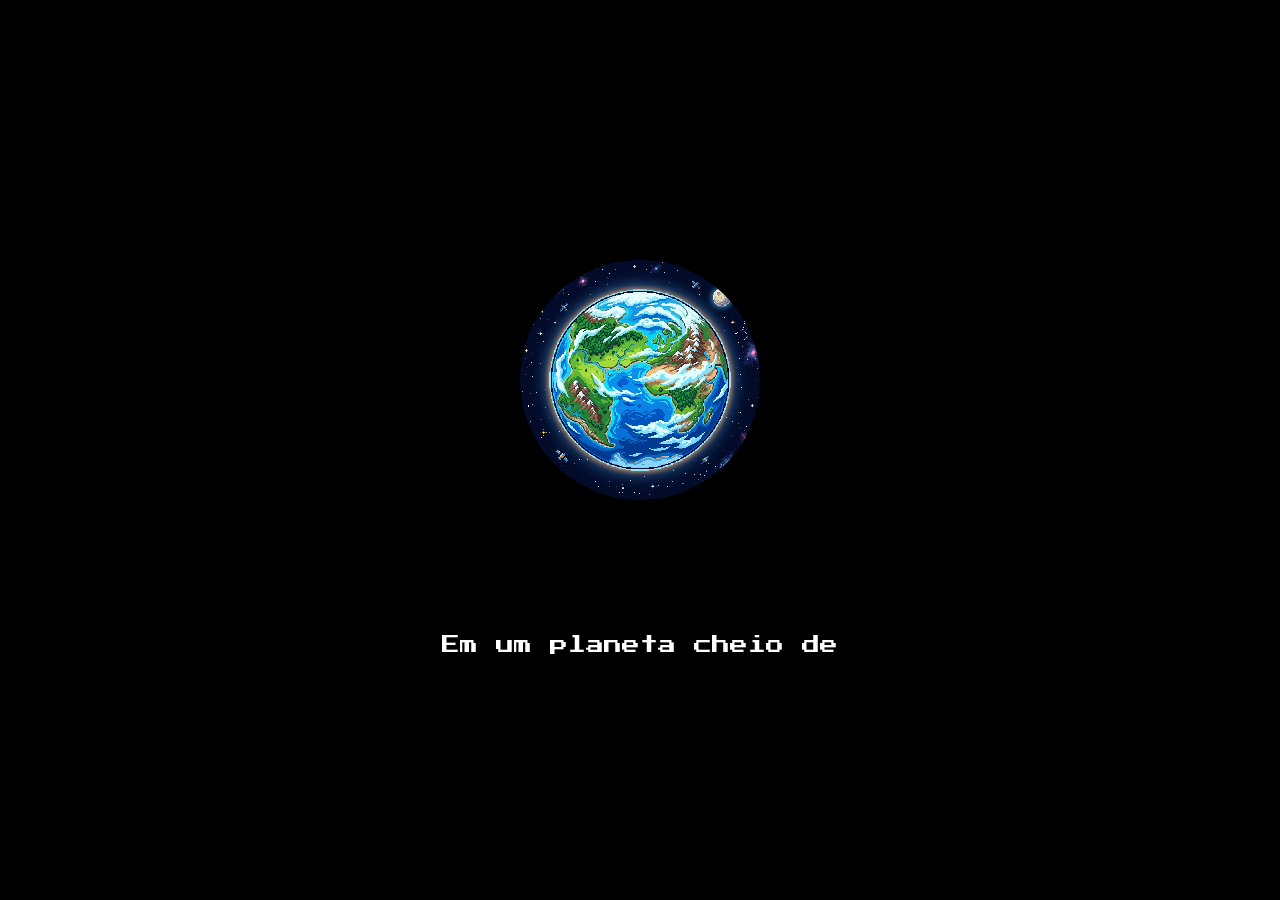
<file: index.html>
<!DOCTYPE html>
<html lang="pt-BR">
<head>
    <meta charset="UTF-8">
    <meta name="viewport" content="width=device-width, initial-scale=1.0">
    <title>Jogo da Reciclagem - Intro</title>
    <link rel="stylesheet" href="style.css">
    <link href="https://fonts.googleapis.com/css2?family=Press+Start+2P&display=swap" rel="stylesheet">
    <style>
        body {
            background-color: #000; /* Fundo inteiramente preto */
            margin: 0;
            display: flex;
            justify-content: center;
            align-items: center;
            height: 100vh;
        }

        .intro-screen {
            display: flex;
            flex-direction: column;
            align-items: center;
            justify-content: center;
            width: 100%;
            height: 100%;
            padding: 30px;
            position: relative;
            background: transparent;
            border: none;
            box-shadow: none;
            cursor: pointer; /* Indicação de que a tela é clicável */
        }

        #intro-image-container {
            flex-grow: 1;
            display: flex;
            justify-content: center;
            align-items: center;
            width: 100%;
            height: 250px;
            margin-bottom: 20px;
        }

        #intro-image {
            max-width: 100%;
            max-height: 250px;
            object-fit: contain;
            image-rendering: pixelated; /* Perfect for the pixel planets/knights */
            clip-path: circle(48% at 50% 50%); /* Corta o fundo e mantém apenas o planeta em círculo */
        }

        .knight-preview {
            width: 128px;
            height: 128px;
            transform: scale(2.5);
            animation: walk 1.2s steps(8) infinite;
        }

        @keyframes walk {
            from { background-position: 0px; }
            to { background-position: -1024px; }
        }

        #intro-text-box {
            background: transparent;
            border: none;
            padding: 20px;
            width: 90%;
            min-height: 120px;
            display: flex;
            flex-direction: column;
            justify-content: center;
            align-items: center;
            text-align: center;
            position: relative;
            font-size: 18px;
            line-height: 1.6;
            color: #fff;
        }

        #next-btn {
            margin-top: 30px;
            background: transparent;
            color: #fff;
            border: none;
            font-size: 32px;
            cursor: pointer;
            visibility: hidden; /* Hidden until text finishes typing */
            transition: transform 0.1s, color 0.2s;
        }

        #next-btn:hover {
            transform: scale(1.2);
            color: #ffd700;
        }

        /* Fade Animations */
        .fade-out {
            animation: fadeOut 0.5s forwards;
        }
        .fade-in {
            animation: fadeIn 0.5s forwards;
            opacity: 0;
        }

        @keyframes fadeOut {
            from { opacity: 1; transform: translateY(0); }
            to { opacity: 0; transform: translateY(-10px); }
        }
        @keyframes fadeIn {
            from { opacity: 0; transform: translateY(10px); }
            to { opacity: 1; transform: translateY(0); }
        }
        .screen {
            background: transparent !important;
            border: none !important;
            box-shadow: none !important;
        }
    </style>
</head>
<body>
    <div id="intro-screen" class="screen">
        <div class="intro-screen">
            <div id="intro-image-container">
                <!-- Imagem ou Sprite do Cavaleiro será injetado aqui -->
            </div>
            
            <div id="intro-text-box">
                <span id="intro-text"></span>
                <button id="next-btn"></button>
            </div>
        </div>
    </div>

    <script src="intro.js"></script>
</body>
</html>
</file>
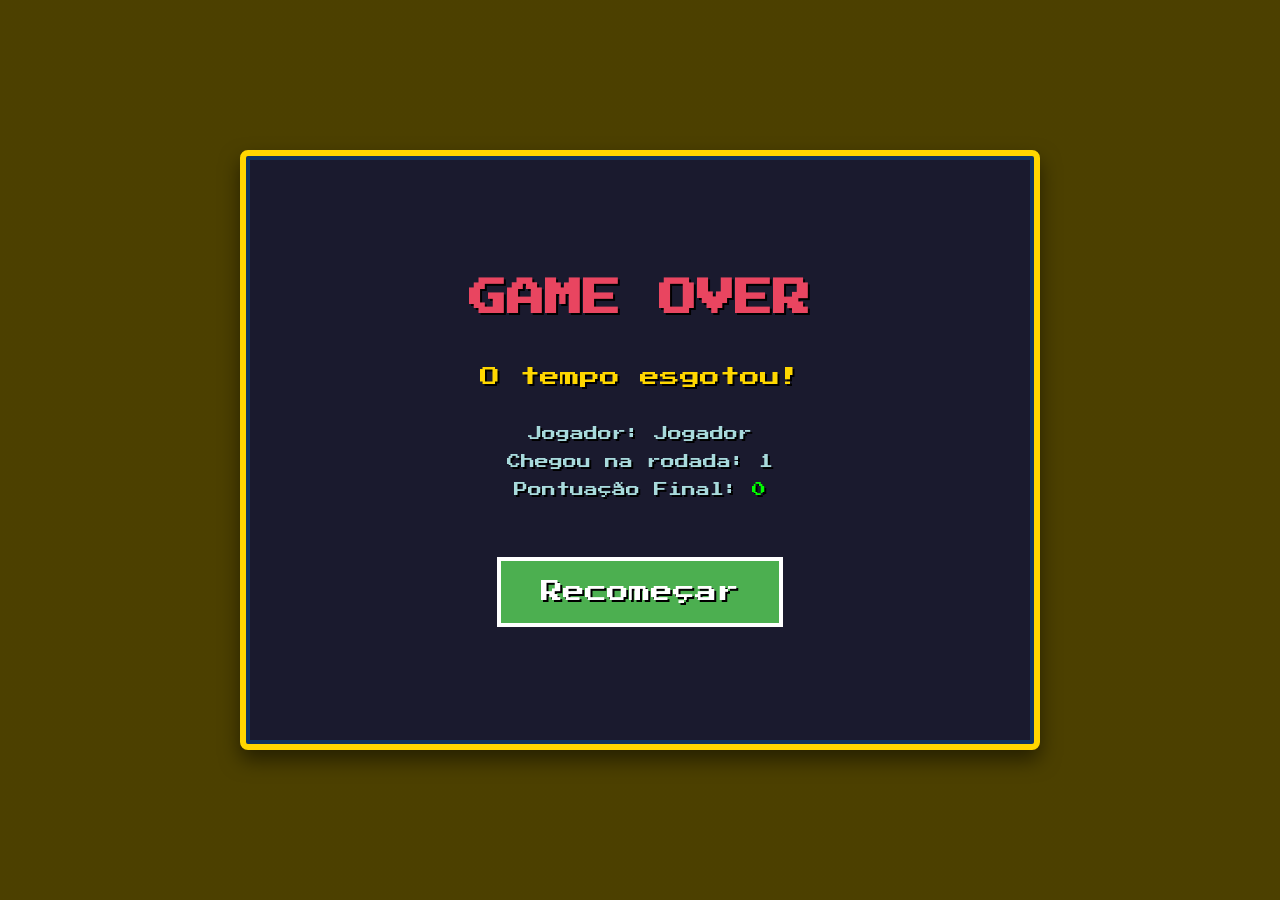
<file: game-over.html>
<!DOCTYPE html>
<html lang="pt-BR">
<head>
    <meta charset="UTF-8">
    <meta name="viewport" content="width=device-width, initial-scale=1.0">
    <title>Jogo da Reciclagem - Game Over</title>
    <link rel="stylesheet" href="style.css">
    <link href="https://fonts.googleapis.com/css2?family=Press+Start+2P&display=swap" rel="stylesheet">
    <script src="theme.js"></script>
</head>
<body>
    <div id="game-over-screen" class="screen">
        <h1 style="color:#e94560;">GAME OVER</h1>
        <p id="game-over-reason" style="font-size: 20px; color:#ffd700"></p>
        <p id="final-stats" style="margin-bottom: 20px;"></p>
        <button id="restart-btn" class="action-btn">Recomeçar</button>
    </div>

    <script src="game-over.js"></script>
</body>
</html>
</file>
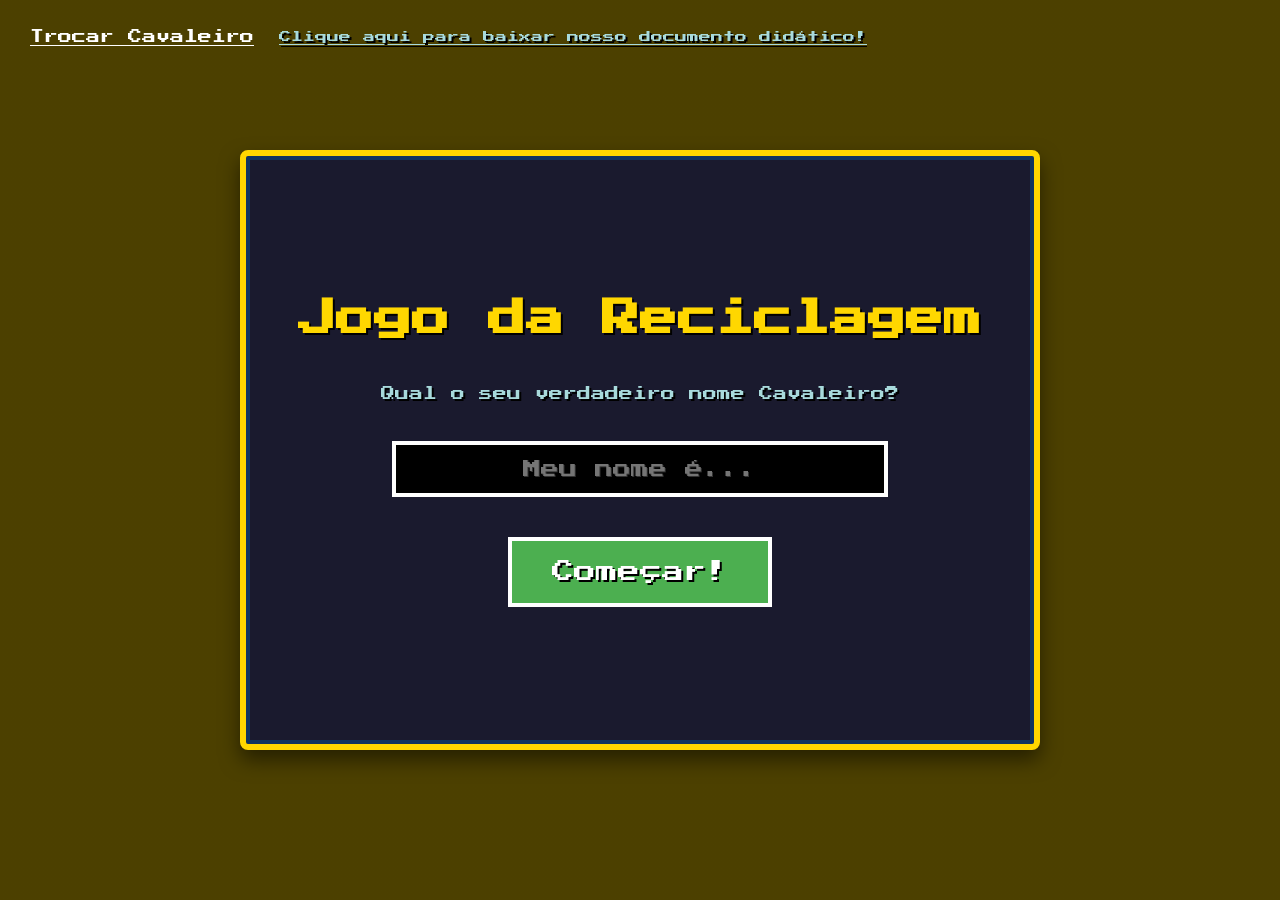
<file: login.html>
<!DOCTYPE html>
<html lang="pt-BR">

<head>
    <meta charset="UTF-8">
    <meta name="viewport" content="width=device-width, initial-scale=1.0">
    <title>Jogo da Reciclagem - Login</title>
    <link rel="stylesheet" href="style.css">
    <link href="https://fonts.googleapis.com/css2?family=Press+Start+2P&display=swap" rel="stylesheet">
    <script src="theme.js"></script>
</head>

<body>
    <div id="start-screen" class="screen">
        <h1>Jogo da Reciclagem</h1>
        <p id="knight-prompt"></p>
        <input type="text" id="player-name" placeholder="Meu nome é..." autocomplete="off">
        <button id="start-btn">Começar!</button>
    </div>

    <!-- Menus Adicionais Superiores -->
    <div
        style="position: fixed; top: 20px; left: 20px; display: flex; align-items: center; gap: 15px; font-family: inherit; z-index: 100;">
        <button id="change-knight-btn"
            style="padding: 10px; font-size: 14px; cursor: pointer; background: transparent; color: white; border: none; text-decoration: underline; font-family: inherit;">Trocar
            Cavaleiro</button>
        <a href="./assets/documento-ajuda.jpeg" download
            style="color: #a8dadc; font-size: 12px; text-decoration: underline; font-family: inherit; cursor: pointer;">Clique
            aqui para baixar nosso documento didático!</a>
    </div>

    <script src="login.js"></script>
</body>

</html>
</file>
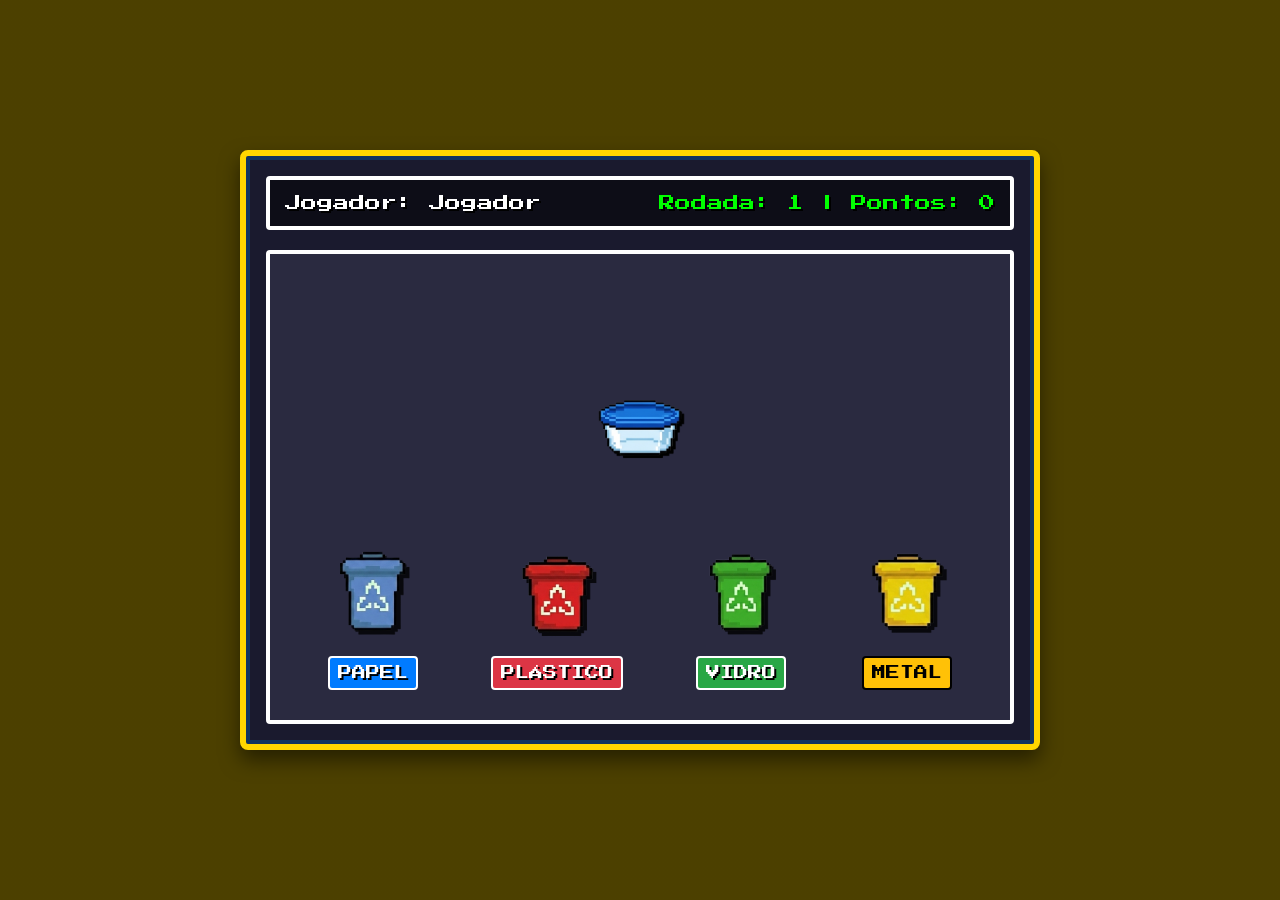
<file: round.html>
<!DOCTYPE html>
<html lang="pt-BR">

<head>
    <meta charset="UTF-8">
    <meta name="viewport" content="width=device-width, initial-scale=1.0">
    <title>Jogo da Reciclagem</title>
    <link rel="stylesheet" href="style.css">
    <link href="https://fonts.googleapis.com/css2?family=Press+Start+2P&display=swap" rel="stylesheet">
    <script src="theme.js"></script>
</head>

<body>
    <div id="game-screen" class="screen">
        <header>
            <div id="player-display">Jogador: <span></span></div>
            <div id="score-display">Rodada: <span id="round">1</span> | Pontos: <span id="score">0</span></div>
            <div id="timer-display" style="display:none; color: #ffeb3b;">Tempo: <span id="timer"></span>s</div>
        </header>

        <main id="game-area">
            <div id="hint-display"></div>
            <div id="trash-spawner">
                <!-- O Lixo será gerado aqui via JS -->
            </div>

            <div id="bins-container">
                <div class="bin blue" data-type="paper">
                    <img src="assets/bin/blue_bin_pixel.png" alt="Lixeira Azul - Papel" draggable="false">
                    <span>Papel</span>
                </div>
                <div class="bin red" data-type="plastic">
                    <img src="assets/bin/red_bin_pixel.png" alt="Lixeira Vermelha - Plástico" draggable="false">
                    <span>Plástico</span>
                </div>
                <div class="bin green" data-type="glass">
                    <img src="assets/bin/green_bin_pixel.png" alt="Lixeira Verde - Vidro" draggable="false">
                    <span>Vidro</span>
                </div>
                <div class="bin yellow" data-type="metal">
                    <img src="assets/bin/yellow_bin_pixel.png" alt="Lixeira Amarela - Metal" draggable="false">
                    <span>Metal</span>
                </div>
            </div>
        </main>
    </div>

    <script src="game.js"></script>
</body>

</html>
</file>
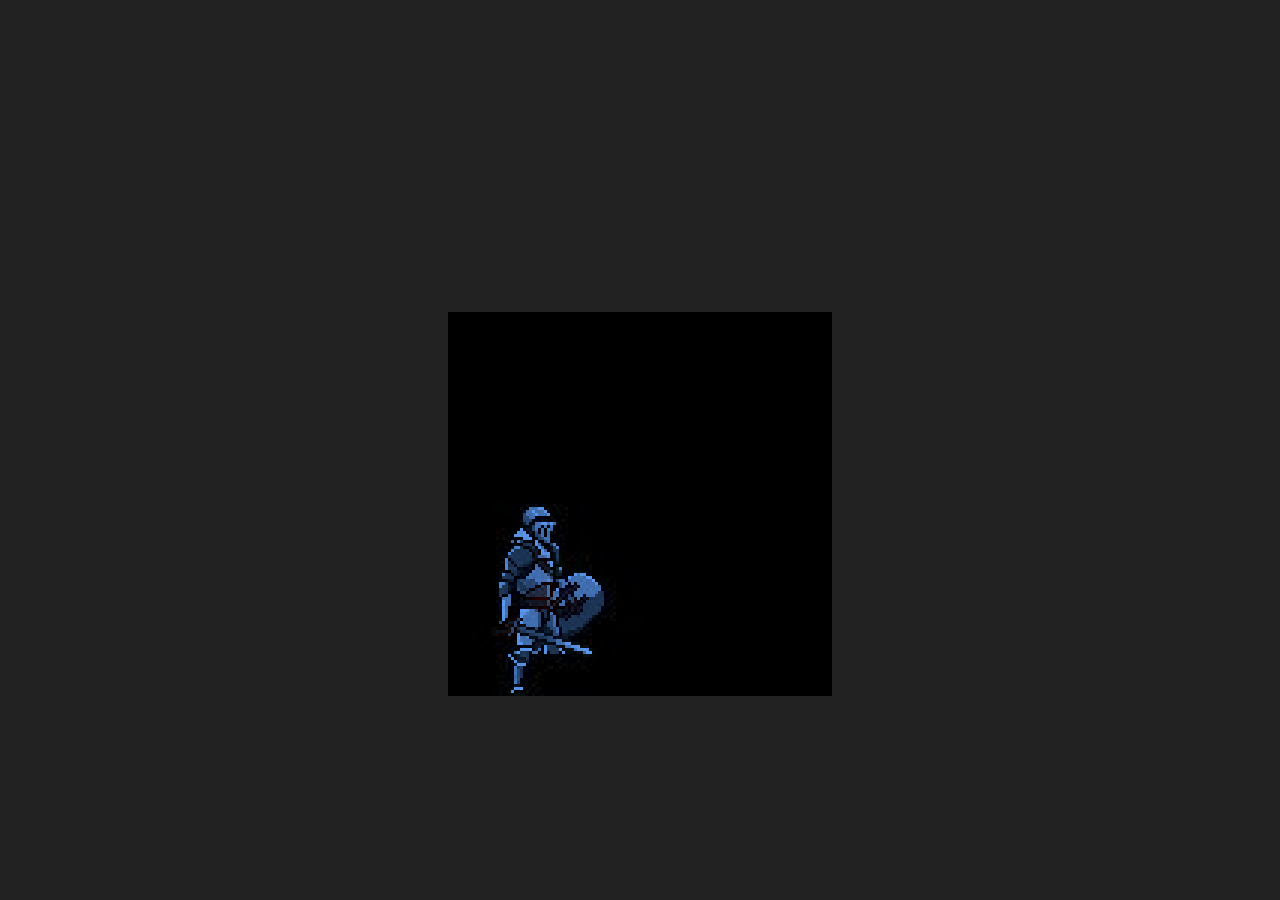
<file: knight_animations/knight_blue.html>
<!DOCTYPE html>
<html lang="pt-BR">
<head>
    <meta charset="UTF-8">
    <title>Animação do Cavaleiro - Azul</title>
    <style>
        body {
            background-color: #222;
            display: flex;
            justify-content: center;
            align-items: center;
            height: 100vh;
            margin: 0;
            color: white;
            font-family: sans-serif;
            flex-direction: column;
            gap: 40px;
        }

        .knight {
            width: 128px;
            height: 128px;
            background: url('../files/Walk_blue.png') left center;
            animation: walk 1.5s steps(8) infinite;
            transform: scale(3);
            image-rendering: pixelated;
        }

        @keyframes walk {
            from {
                background-position: 0px;
            }
            to {
                background-position: -1024px;
            }
        }
    </style>
</head>
<body>
    <h2>Cavaleiro Azul</h2>
    <div class="knight"></div>
</body>
</html>
</file>
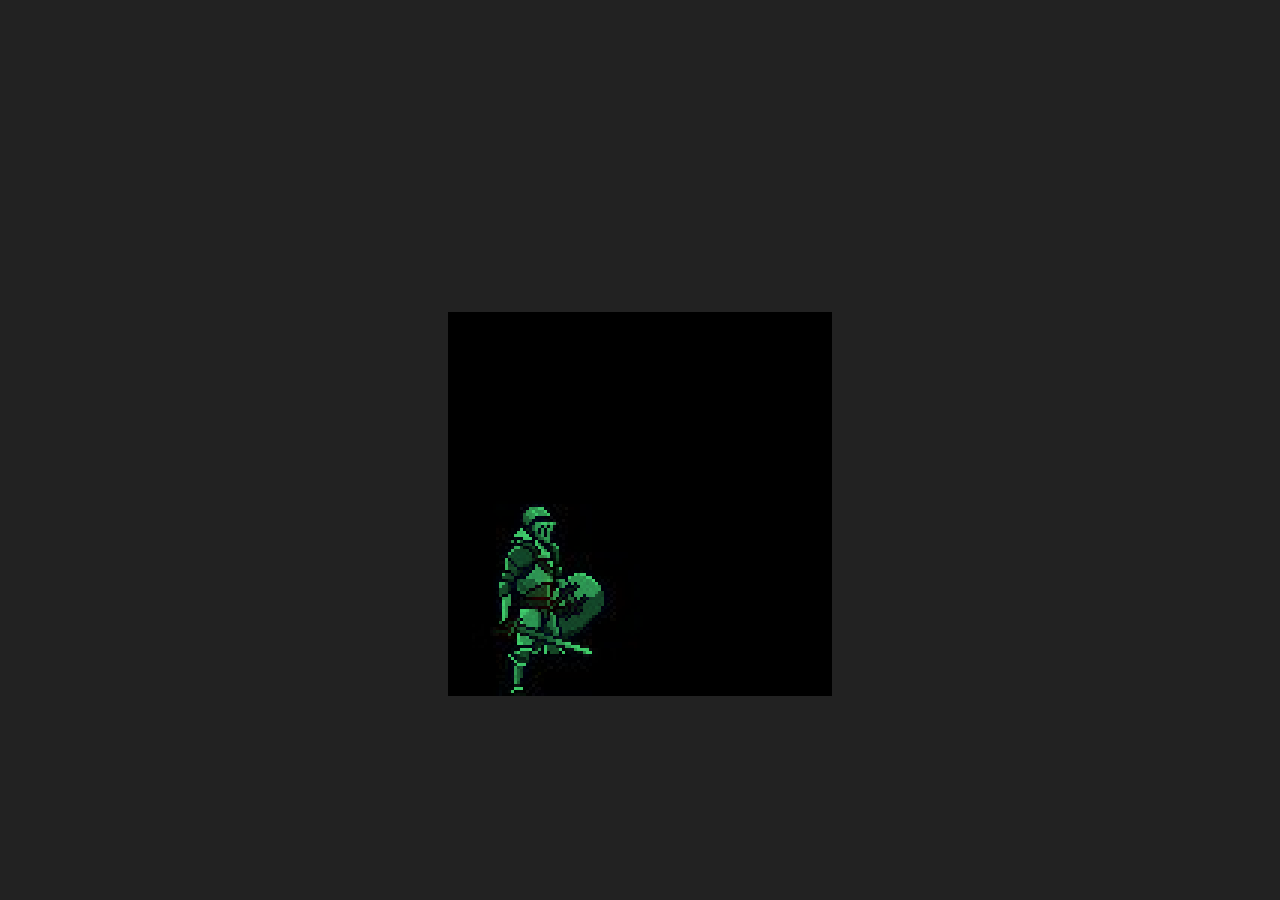
<file: knight_animations/knight_green.html>
<!DOCTYPE html>
<html lang="pt-BR">
<head>
    <meta charset="UTF-8">
    <title>Animação do Cavaleiro - Verde</title>
    <style>
        body {
            background-color: #222;
            display: flex;
            justify-content: center;
            align-items: center;
            height: 100vh;
            margin: 0;
            color: white;
            font-family: sans-serif;
            flex-direction: column;
            gap: 40px;
        }

        .knight {
            width: 128px;
            height: 128px;
            background: url('../files/Walk_green.png') left center;
            animation: walk 1.5s steps(8) infinite;
            transform: scale(3);
            image-rendering: pixelated;
        }

        @keyframes walk {
            from {
                background-position: 0px;
            }
            to {
                background-position: -1024px;
            }
        }
    </style>
</head>
<body>
    <h2>Cavaleiro Verde</h2>
    <div class="knight"></div>
</body>
</html>
</file>
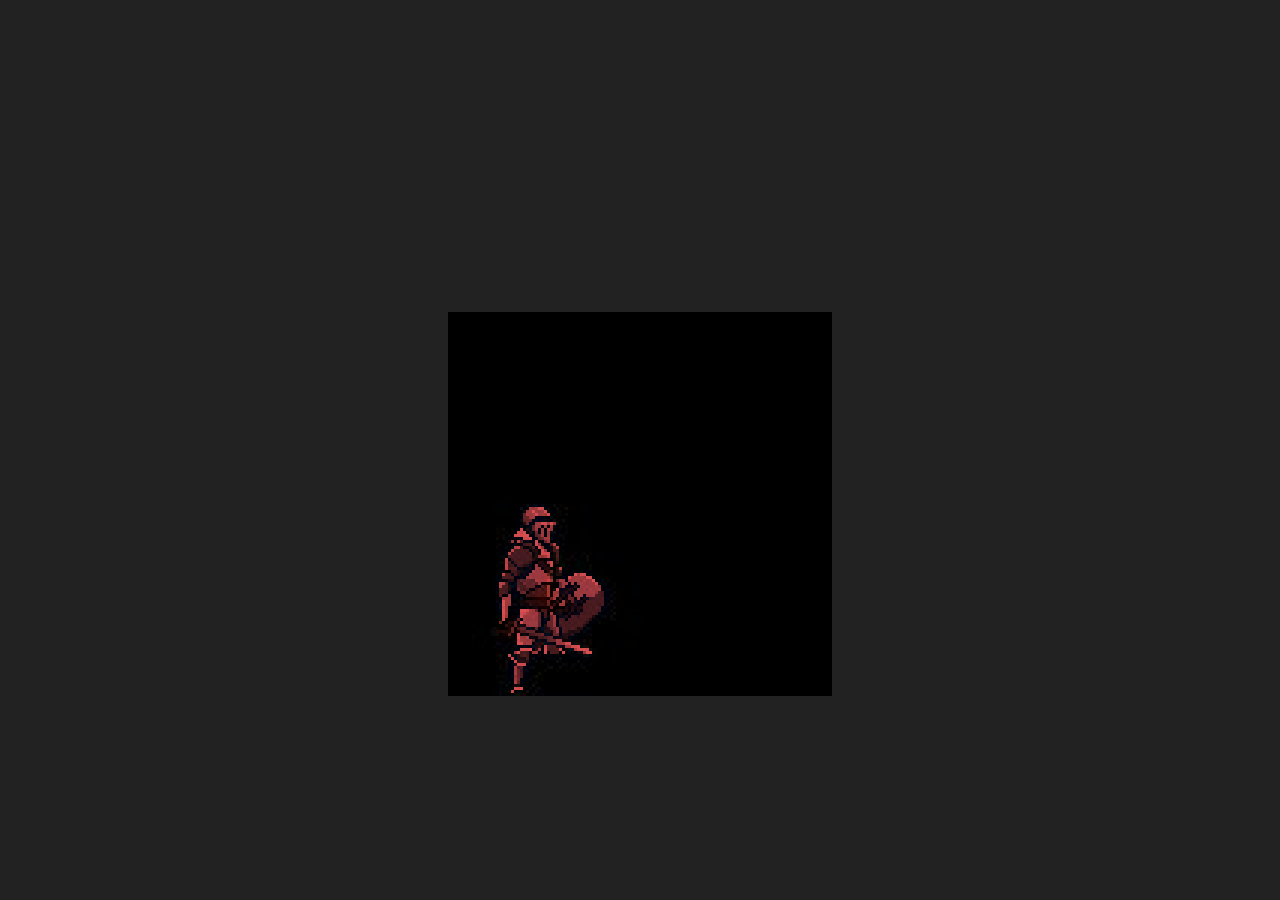
<file: knight_animations/knight_red.html>
<!DOCTYPE html>
<html lang="pt-BR">
<head>
    <meta charset="UTF-8">
    <title>Animação do Cavaleiro - Vermelho</title>
    <style>
        body {
            background-color: #222;
            display: flex;
            justify-content: center;
            align-items: center;
            height: 100vh;
            margin: 0;
            color: white;
            font-family: sans-serif;
            flex-direction: column;
            gap: 40px;
        }

        .knight {
            width: 128px;
            height: 128px;
            background: url('../files/Walk_red.png') left center;
            animation: walk 1.5s steps(8) infinite;
            transform: scale(3);
            image-rendering: pixelated;
        }

        @keyframes walk {
            from {
                background-position: 0px;
            }
            to {
                background-position: -1024px;
            }
        }
    </style>
</head>
<body>
    <h2>Cavaleiro Vermelho</h2>
    <div class="knight"></div>
</body>
</html>
</file>
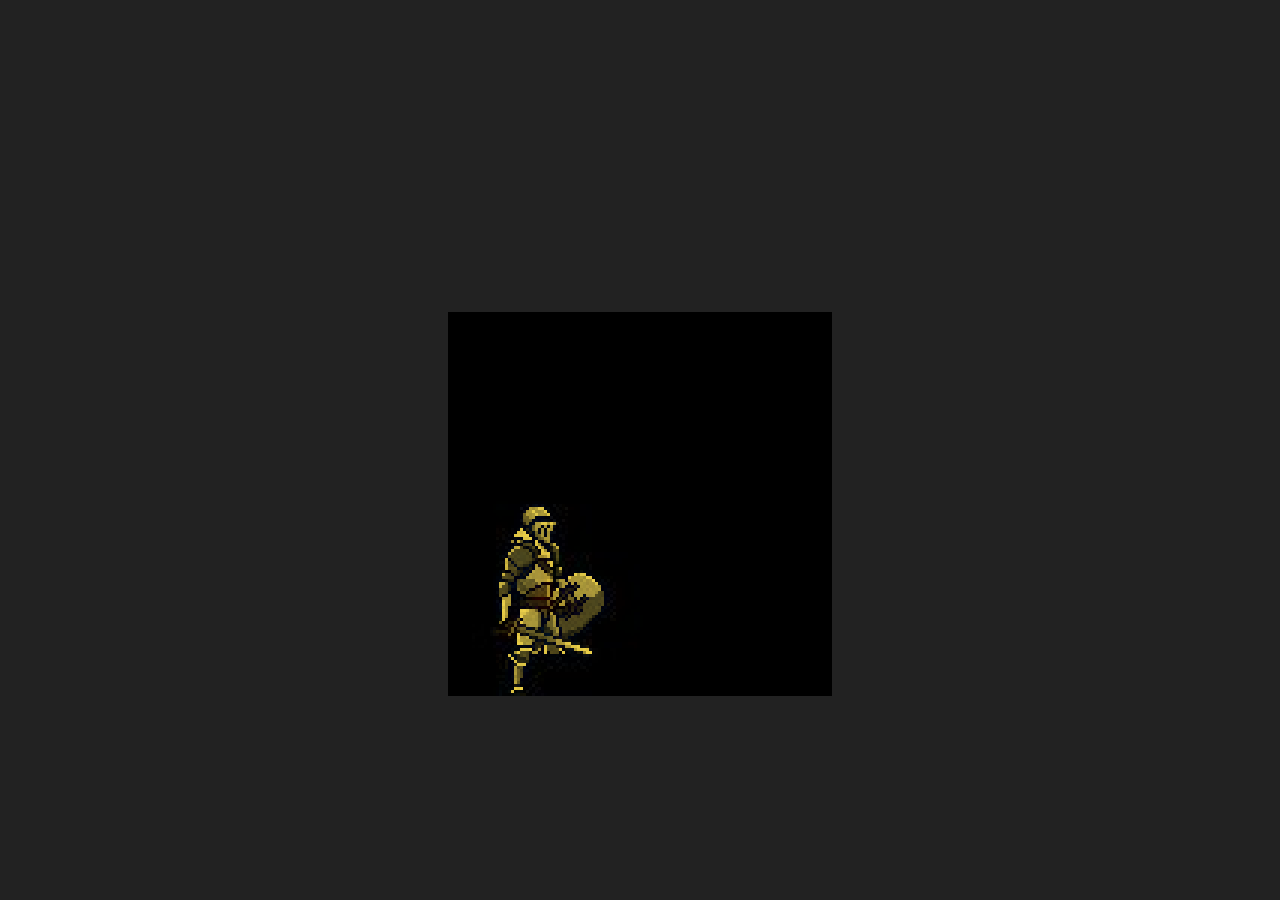
<file: knight_animations/knight_yellow.html>
<!DOCTYPE html>
<html lang="pt-BR">
<head>
    <meta charset="UTF-8">
    <title>Animação do Cavaleiro - Amarelo</title>
    <style>
        body {
            background-color: #222;
            display: flex;
            justify-content: center;
            align-items: center;
            height: 100vh;
            margin: 0;
            color: white;
            font-family: sans-serif;
            flex-direction: column;
            gap: 40px;
        }

        .knight {
            width: 128px;
            height: 128px;
            background: url('../files/Walk_yellow.png') left center;
            animation: walk 1.5s steps(8) infinite;
            transform: scale(3);
            image-rendering: pixelated;
        }

        @keyframes walk {
            from {
                background-position: 0px;
            }
            to {
                background-position: -1024px;
            }
        }
    </style>
</head>
<body>
    <h2>Cavaleiro Amarelo</h2>
    <div class="knight"></div>
</body>
</html>
</file>
<file: style.css>
* {
    margin: 0;
    padding: 0;
    box-sizing: border-box;
    font-family: 'Press Start 2P', system-ui, sans-serif;
}

:root {
    --theme-color: #ffd700;
    /* Fallback padrão */
}

body {
    background-color: var(--theme-color);
    /* O truque mais seguro para escurecer uma variável HEX mantendo ela de fundo: colocar um gradiente preto transparente por cima */
    background-image: linear-gradient(rgba(0, 0, 0, 0.7), rgba(0, 0, 0, 0.7));
    display: flex;
    justify-content: center;
    align-items: center;
    min-height: 100vh;
    color: #fff;
    text-shadow: 2px 2px 0 #000;
    overflow: hidden;
    touch-action: none;
}

.screen {
    width: 800px;
    height: 600px;
    background-color: #1a1a2e;
    /* Dark theme pixel base */
    border: 6px solid var(--theme-color, #e94560);
    border-radius: 8px;
    box-shadow: inset 0 0 0 4px #0f3460, 0 10px 20px rgba(0, 0, 0, 0.5);
    display: flex;
    flex-direction: column;
    position: relative;
}

.screen.hidden {
    display: none !important;
}

#start-screen,
#game-over-screen {
    padding: 40px;
    justify-content: center;
    align-items: center;
    text-align: center;
    gap: 40px;
}

#start-screen h1,
#game-over-screen h1 {
    font-size: 38px;
    color: var(--theme-color, #ffd700);
    line-height: 1.4;
}

#start-screen p,
#game-over-screen p {
    font-size: 14px;
    color: #a8dadc;
}

#player-name {
    padding: 15px;
    font-size: 18px;
    width: 70%;
    border: 4px solid #fff;
    background: #000;
    color: var(--theme-color, #ffd700);
    outline: none;
    text-shadow: 1px 1px 0 #333;
    text-align: center;
}

#start-btn,
.action-btn {
    padding: 20px 40px;
    font-size: 22px;
    background: #4caf50;
    color: #fff;
    border: 4px solid #fff;
    cursor: pointer;
    transition: transform 0.1s, background 0.2s;
    text-shadow: 2px 2px 0 #000;
}

#start-btn:hover,
.action-btn:hover {
    background: #45a049;
    transform: scale(1.05);
}

#start-btn:active,
.action-btn:active {
    transform: scale(0.95);
}

/* TELA DE JOGO */
#game-screen {
    padding: 20px;
}

header {
    display: flex;
    justify-content: space-between;
    font-size: 16px;
    padding: 15px;
    background: rgba(0, 0, 0, 0.5);
    border: 4px solid #fff;
    border-radius: 4px;
    margin-bottom: 20px;
}

#score-display {
    color: #0f0;
}

#game-area {
    flex-grow: 1;
    display: flex;
    flex-direction: column;
    justify-content: space-between;
    border: 4px solid #fff;
    background-color: #2a2a40;
    /* Fundo mais suave */
    border-radius: 4px;
    padding: 20px;
}

#trash-spawner {
    flex-grow: 1;
    display: flex;
    flex-direction: row;
    flex-wrap: wrap;
    justify-content: center;
    align-items: center;
    gap: 15px;
    padding: 10px;
    min-height: 150px;
}

.trash-item {
    width: 90px;
    height: 90px;
    cursor: grab;
    user-select: none;
    touch-action: none;
    /* Previne scroll acidental no mobile */
    filter: drop-shadow(3px 3px 0 #000);
}

.dragged-manual {
    z-index: 1000;
    cursor: grabbing;
    filter: drop-shadow(6px 6px 0 rgba(0, 0, 0, 0.5));
}

#hint-display {
    text-align: center;
    color: var(--theme-color, #ffd700);
    height: 24px;
    font-size: 20px;
    margin-bottom: 10px;
    letter-spacing: 4px;
}

/* LIXEIRAS */
#bins-container {
    display: flex;
    justify-content: space-around;
    align-items: flex-end;
    margin-bottom: 10px;
}

.bin {
    display: flex;
    flex-direction: column;
    align-items: center;
    gap: 15px;
}

.bin img {
    width: 96px;
    height: 96px;
    object-fit: contain;
    filter: drop-shadow(4px 4px 0 rgba(0, 0, 0, 0.8));
    transition: transform 0.2s, filter 0.2s;
}

.bin.drag-over img {
    transform: scale(1.2);
    filter: drop-shadow(4px 4px 0 rgba(255, 255, 255, 0.5));
}

.bin span {
    font-size: 14px;
    background: #000;
    padding: 8px;
    border: 2px solid #fff;
    border-radius: 4px;
    text-transform: uppercase;
}

.bin.blue span {
    background-color: #007bff;
}

.bin.red span {
    background-color: #dc3545;
}

.bin.green span {
    background-color: #28a745;
}

.bin.yellow span {
    background-color: #ffc107;
    color: #000;
    border-color: #000;
    text-shadow: none;
}

/* Animações e Feedback */
@keyframes successDrop {
    0% {
        transform: scale(1);
        filter: brightness(1) drop-shadow(4px 4px 0 #000);
    }

    50% {
        transform: scale(1.3);
        filter: brightness(1.5) drop-shadow(0 0 15px #0f0);
    }

    100% {
        transform: scale(1);
        filter: brightness(1) drop-shadow(4px 4px 0 #000);
    }
}

.bin.success img {
    animation: successDrop 0.5s ease forwards;
}

@keyframes errorShake {
    0% {
        transform: translateX(0);
        filter: hue-rotate(0deg);
    }

    25% {
        transform: translateX(-15px) rotate(-10deg);
        filter: hue-rotate(90deg) drop-shadow(0 0 10px red);
    }

    50% {
        transform: translateX(15px) rotate(10deg);
        filter: hue-rotate(180deg) drop-shadow(0 0 10px red);
    }

    75% {
        transform: translateX(-15px) rotate(-10deg);
        filter: hue-rotate(270deg) drop-shadow(0 0 10px red);
    }

    100% {
        transform: translateX(0);
        filter: hue-rotate(0deg);
    }
}

.error-shake {
    animation: errorShake 0.4s ease forwards;
}

/* Responsividade nas Telas Menores (Mobile) */
@media (max-width: 850px) {
    body {
        align-items: flex-start;
        /* Alinha no topo se a tela for muito longa */
    }

    .screen {
        width: 100vw;
        height: 100vh;
        border: none;
        border-radius: 0;
        padding: 5px;
        padding-bottom: 25px;
        /* Espaço para áreas de gesto/bottom */
        box-shadow: none;
    }

    #game-area {
        padding: 5px;
        padding-bottom: 50px;
        /* Margem extra (safe-area) para modelos compridos (A12, bordas infinitas) */
        margin: 0;
    }

    #trash-spawner {
        flex-grow: 1;
        /* Estica ao máximo, empurrando as lixeiras pra baixo */
        height: auto;
    }

    .bin {
        gap: 5px;
    }

    .bin img {
        width: 60px;
        /* Menores para as 4 agruparem certinho em uma coluna */
        height: 60px;
    }

    .bin span {
        font-size: 9px;
        padding: 4px;
    }

    header {
        font-size: 12px;
        padding: 8px;
        margin-bottom: 5px;
    }

    #hint-display {
        font-size: 14px;
        margin-bottom: 0;
        height: 18px;
    }

    #start-screen,
    #game-over-screen {
        padding: 15px;
    }

    #start-screen h1,
    #game-over-screen h1 {
        font-size: 24px;
    }

    #player-name {
        font-size: 16px;
        width: 95%;
    }

    #start-btn,
    .action-btn {
        font-size: 16px;
        padding: 15px 20px;
    }
}
</file>
